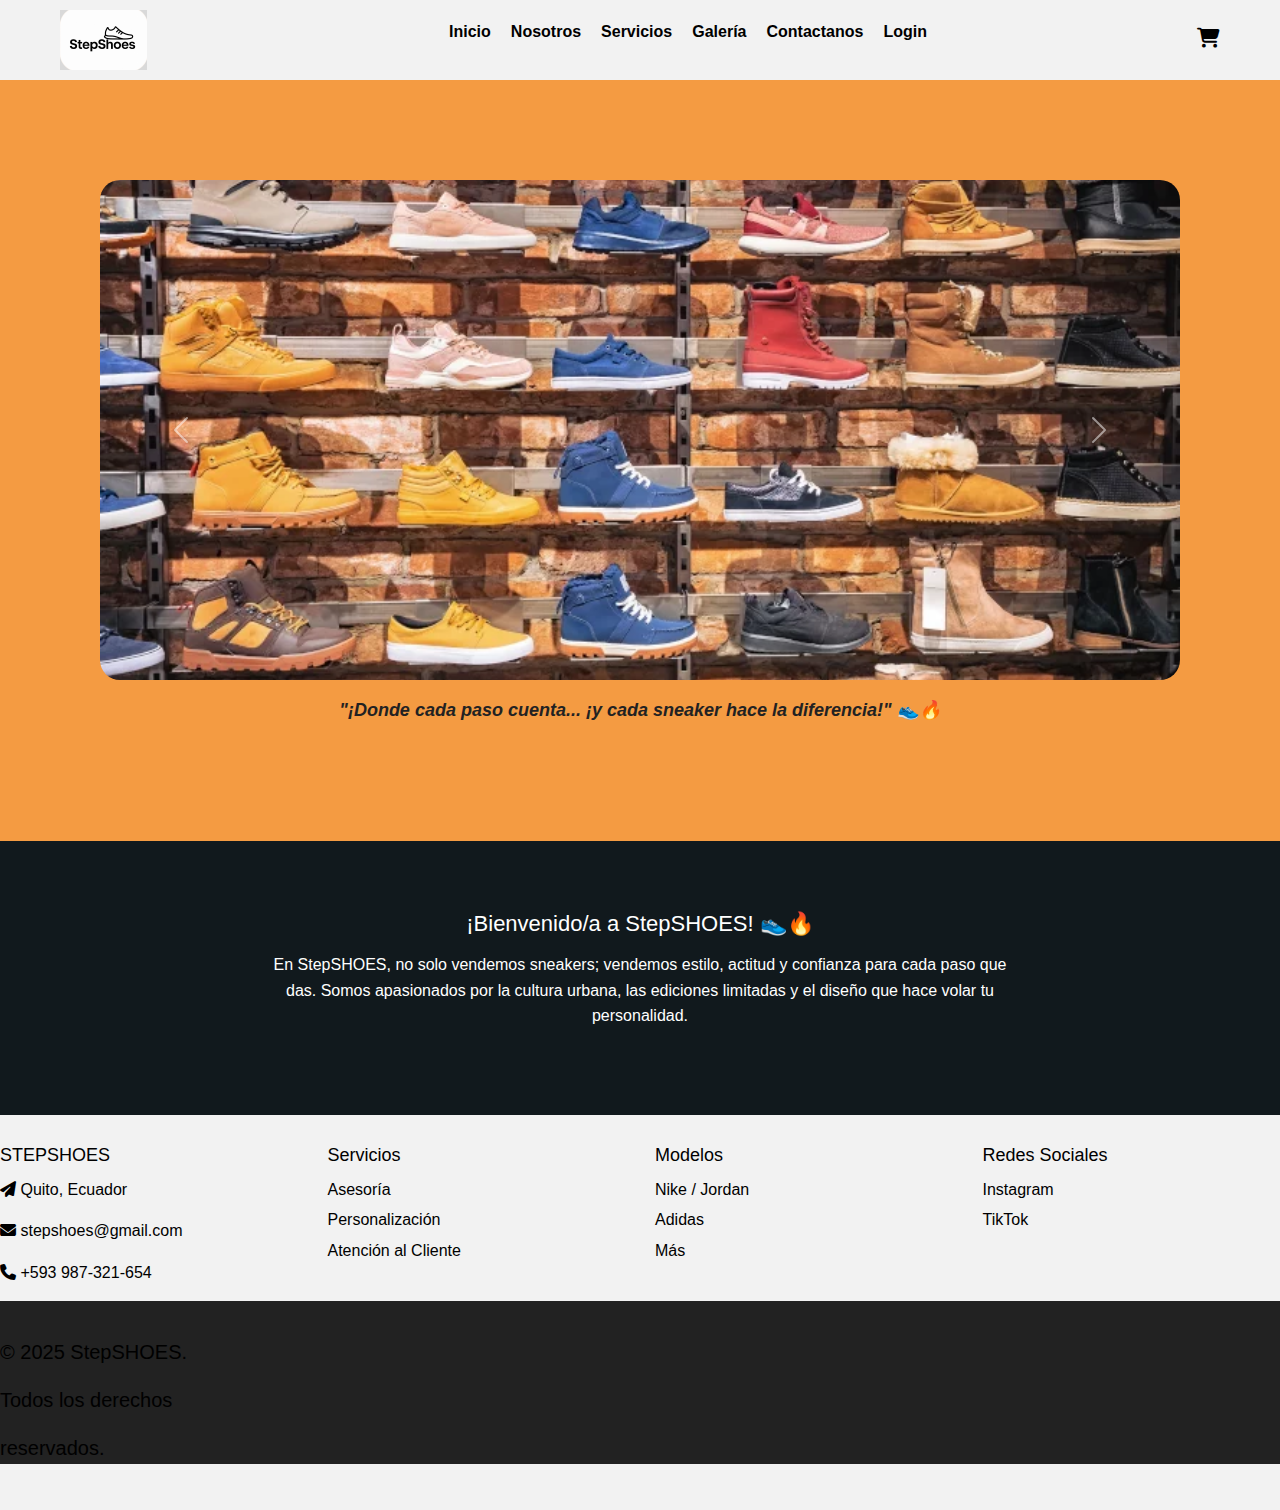
<file: index.html>
<!DOCTYPE html>
<html lang="es">
<head>
    <meta charset="UTF-8" />
    <meta name="viewport" content="width=device-width, initial-scale=1" />
    <title>StepSHOES</title>

    <!-- Importacion de Bootstrap para CSS -->
    <link
            href="https://cdn.jsdelivr.net/npm/bootstrap@5.3.3/dist/css/bootstrap.min.css"
            rel="stylesheet"
    />

    <!-- Font Awesome -->
    <!-- Bibliote de iconos externa -->
   <link rel="stylesheet" href="https://cdnjs.cloudflare.com/ajax/libs/font-awesome/6.4.0/css/all.min.css" />
   <link rel="stylesheet" href="css/estilos.css" />
</head>

<body>
<!-- ENCABEZADO -->
<header class="header">
    <div class="container-header">
        <div class="logo">
            <img src="images/logo.png" alt="Logo StepSHOES" />
        </div>
        <nav class="menu">
            <ul>
                <li><a href="index.html">Inicio</a></li>
                <li><a href="nosotros.html">Nosotros</a></li>
                <li><a href="servicios.html">Servicios</a></li>
                <li><a href="galeria.html">Galería</a></li>
                <li><a href="contactanos.html">Contactanos</a></li>
                <li><a href="login.html">Login</a></li>
            </ul>
        </nav>
        <div class="cart-icon">
            <i class="fas fa-shopping-cart"></i>
        </div>
    </div>
</header>

<main>
    <!-- Sección del Banner con carrusel -->
    <section class="banner">
        <div id="carouselBanner" class="carousel slide" data-bs-ride="carousel">
            <div class="carousel-inner">
                <div class="carousel-item active">
                    <img src="images/imagen2.jpg" class="d-block w-100" alt="Zapatilla 1" />
                </div>
                <div class="carousel-item">
                    <img src="images/imagen3.jpg" class="d-block w-100" alt="Zapatillas varias" />
                </div>
                <div class="carousel-item">
                    <img src="images/imagen4.jpeg" class="d-block w-100" alt="Zapatilla colorida" />
                </div>
            </div>

            <!-- Controles del carrusel-->
            <button class="carousel-control-prev" type="button" data-bs-target="#carouselBanner" data-bs-slide="prev">
                <span class="carousel-control-prev-icon" aria-hidden="true"></span>
            </button>
            <button class="carousel-control-next" type="button" data-bs-target="#carouselBanner" data-bs-slide="next">
                <span class="carousel-control-next-icon" aria-hidden="true"></span>
            </button>
        </div>

        <!-- Frase debajo del carrusel -->
        <p class="frase-banner text-center mt-3">
            "¡Donde cada paso cuenta... ¡y cada sneaker hace la diferencia!" 👟🔥
        </p>
    </section>

    <!-- Sección de Bienvenida -->
    <section class="bienvenida">
        <div class="caja-bienvenida">
            <h2>¡Bienvenido/a a StepSHOES! 👟🔥</h2>
            <p>
                En StepSHOES, no solo vendemos sneakers; vendemos estilo, actitud y confianza para cada paso que das.
                Somos apasionados por la cultura urbana, las ediciones limitadas y el diseño que hace volar tu personalidad.
            </p>
        </div>
    </section>
</main>

<!-- PIE DE PÁGINA -->
<footer class="footer">
    <div class="container-footer">
        <div class="footer-section">
            <h3>STEPSHOES</h3>
            <p><i class="fas fa-paper-plane"></i> Quito, Ecuador</p>
            <p><i class="fas fa-envelope"></i> stepshoes@gmail.com</p>
            <p><i class="fas fa-phone"></i> +593 987-321-654</p>
        </div>
        <div class="footer-section">
            <h3>Servicios</h3>
            <ul>
                <li>Asesoría</li>
                <li>Personalización</li>
                <li>Atención al Cliente</li>
            </ul>
        </div>
        <div class="footer-section">
            <h3>Modelos</h3>
            <ul>
                <li>Nike / Jordan</li>
                <li>Adidas</li>
                <li>Más</li>
            </ul>
        </div>
        <div class="footer-section">
            <h3>Redes Sociales</h3>
            <ul>
                <li>Instagram</li>
                <li>TikTok</li>
            </ul>
        </div>
    </div>
    <div class="footer-bottom">
        <p>&copy; 2025 StepSHOES.</p>
        <p>Todos los derechos</p>
        <p>reservados.</p>
    </div>
</footer>

<!-- Bootstrap JS Bundle:  -->
<script src="https://cdn.jsdelivr.net/npm/bootstrap@5.3.3/dist/js/bootstrap.bundle.min.js"></script>
</body>
</html>
</file>
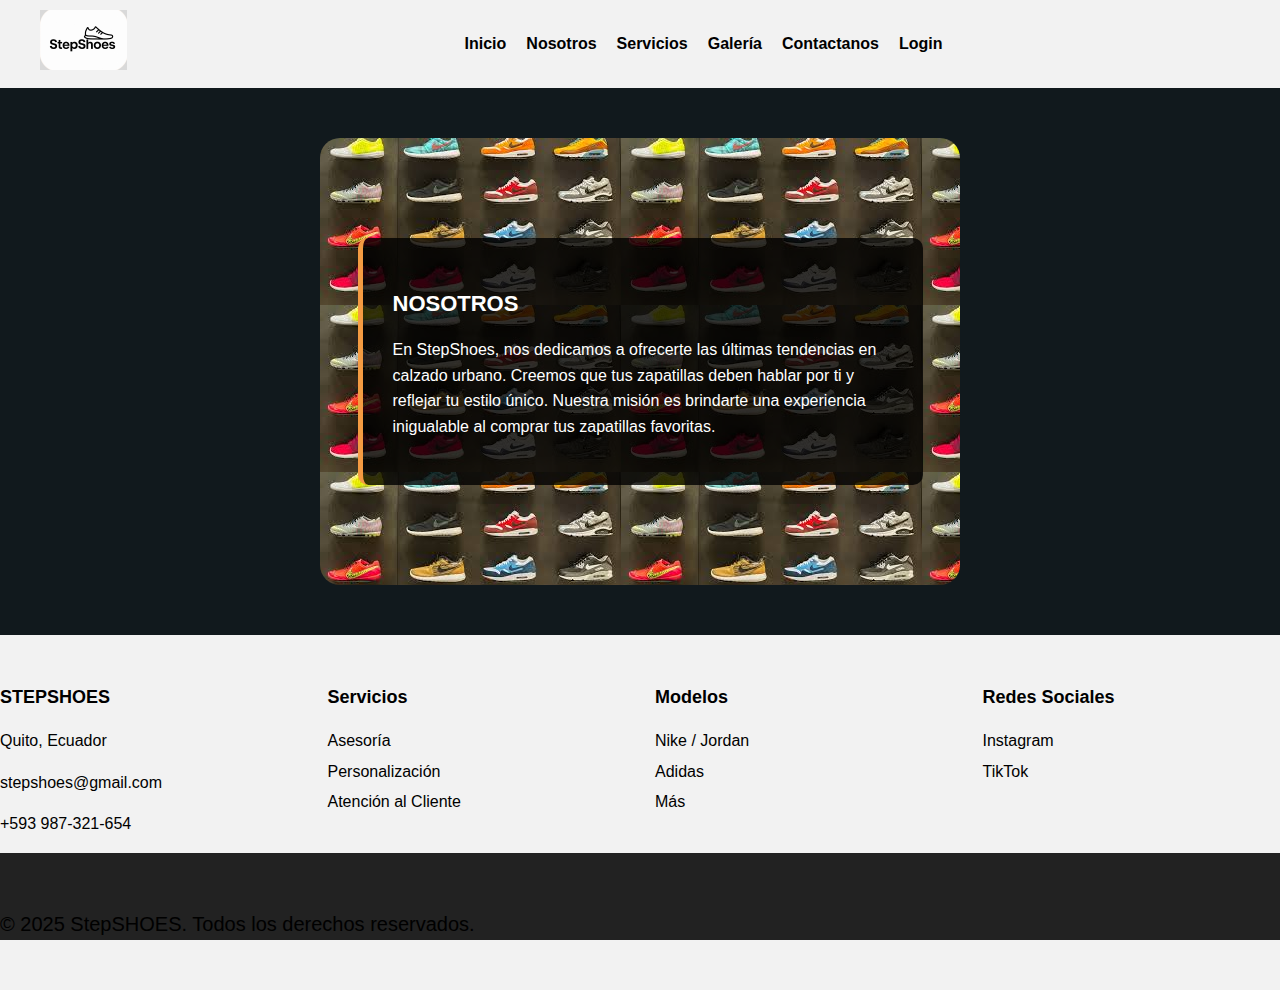
<file: nosotros.html>
<!DOCTYPE html>
<html lang="es">
<head>
    <meta charset="UTF-8" />
    <meta name="viewport" content="width=device-width, initial-scale=1.0" />
    <title>StepShoes | Nosotros</title>
    <link rel="stylesheet" href="css/estilos.css" />
</head>
<body>
<!-- ENCABEZADO -->
<header class="header">
    <div class="container-header">
        <div class="logo">
            <img src="images/logo.png" alt="Logo StepSHOES"> <!-- Asegúrate de tener el logo -->
        </div>
        <nav class="menu">
            <ul>
                <li><a href="index.html">Inicio</a></li>
                <li><a href="nosotros.html">Nosotros</a></li>
                <li><a href="servicios.html">Servicios</a></li>
                <li><a href="galeria.html">Galería</a></li>
                <li><a href="contactos.html">Contactanos</a></li>
                <li><a href="login.html">Login</a></li>
            </ul>
        </nav>
        <div class="cart-icon">
            <i class="fas fa-shopping-cart"></i>
        </div>
    </div>
</header>

<main>
    <!-- Solo la sección nosotros -->
    <section class="nosotros">
        <div class="fondo-nosotros">
            <div class="caja-nosotros">
                <h2>NOSOTROS</h2>
                <p>
                    En StepShoes, nos dedicamos a ofrecerte las últimas tendencias en calzado urbano.
                    Creemos que tus zapatillas deben hablar por ti y reflejar tu estilo único.
                    Nuestra misión es brindarte una experiencia inigualable al comprar tus zapatillas favoritas.
                </p>
            </div>
        </div>
    </section>
</main>
<!-- PIE DE PÁGINA -->
<footer class="footer">
    <div class="container-footer">
        <div class="footer-section">
            <h3>STEPSHOES</h3>
            <p><i class="fas fa-paper-plane"></i> Quito, Ecuador</p>
            <p><i class="fas fa-envelope"></i> stepshoes@gmail.com</p>
            <p><i class="fas fa-phone"></i> +593 987-321-654</p>
        </div>
        <div class="footer-section">
            <h3>Servicios</h3>
            <ul>
                <li>Asesoría</li>
                <li>Personalización</li>
                <li>Atención al Cliente</li>
            </ul>
        </div>
        <div class="footer-section">
            <h3>Modelos</h3>
            <ul>
                <li>Nike / Jordan</li>
                <li>Adidas</li>
                <li>Más</li>
            </ul>
        </div>
        <div class="footer-section">
            <h3>Redes Sociales</h3>
            <ul>
                <li>Instagram</li>
                <li>TikTok</li>
            </ul>
        </div>
    </div>
    <div class="footer-bottom">
        <p>&copy; 2025 StepSHOES. Todos los derechos reservados.</p>
    </div>
</footer>


</body>
</html>
</file>
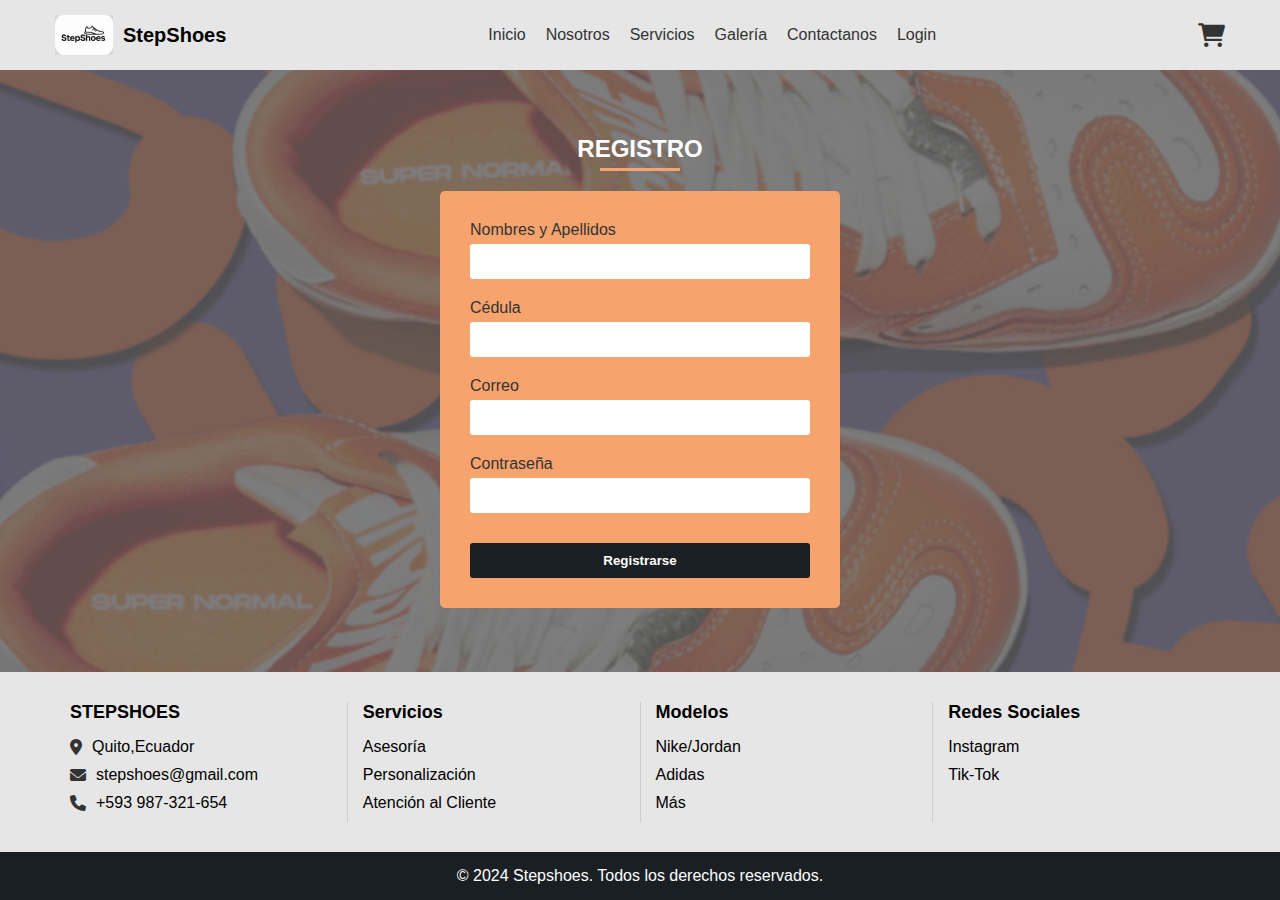
<file: registro.html>
<!DOCTYPE html>
<html lang="es">
<head>
    <meta charset="UTF-8">
    <meta name="viewport" content="width=device-width, initial-scale=1.0">
    <title>StepShoes - Registro</title>
    <link rel="stylesheet" href="css/stylecss2.css">
    <link rel="stylesheet" href="https://cdnjs.cloudflare.com/ajax/libs/font-awesome/6.0.0/css/all.min.css">
</head>
<body>

    <header>
        <div class="container">
            <div class="logo">
                <img src="images/logo.png" alt="StepShoes Logo">
                <span>StepShoes</span>
            </div>
            <nav>
                <ul>
                    <li><a href="index.html">Inicio</a></li>
                    <li><a href="nosotros.html">Nosotros</a></li>
                    <li><a href="servicios.html">Servicios</a></li>
                    <li><a href="galeria.html">Galería</a></li>
                    <li><a href="contactanos.html">Contactanos</a></li>
                    <li><a href="stepshoes.html">Login</a></li>
                </ul>
            </nav>
            <div class="cart">
                <i class="fas fa-shopping-cart"></i>
            </div>
        </div>
    </header>

    <main>

        <div class="registro-section">
            <h2>REGISTRO</h2>
            <div class="underline"></div>
            
            <div class="registro-form">
                <form>
                    <div class="form-group">
                        <label for="nombres">Nombres y Apellidos</label>
                        <input type="text" id="nombres" name="nombres" required>
                    </div>
                    
                    <div class="form-group">
                        <label for="cedula">Cédula</label>
                        <input type="text" id="cedula" name="cedula" required>
                    </div>
                    
                    <div class="form-group">
                        <label for="correo">Correo</label>
                        <input type="email" id="correo" name="correo" required>
                    </div>
                    
                    <div class="form-group">
                        <label for="contrasena">Contraseña</label>
                        <input type="password" id="contrasena" name="contrasena" required>
                    </div>
                    
                    <button type="submit" class="btn-registrarse">Registrarse</button>
                </form>
            </div>
        </div>
    </main>

    <section class="info-section">
        <div class="container">
            <div class="info-column">
                <h3>STEPSHOES</h3>
                <div class="info-item">
                    <i class="fas fa-map-marker-alt"></i>
                    <span>Quito,Ecuador</span>
                </div>
                <div class="info-item">
                    <i class="fas fa-envelope"></i>
                    <span>stepshoes@gmail.com</span>
                </div>
                <div class="info-item">
                    <i class="fas fa-phone"></i>
                    <span>+593 987-321-654</span>
                </div>
            </div>
            
            <div class="info-column">
                <h3>Servicios</h3>
                <ul>
                    <li>Asesoría</li>
                    <li>Personalización</li>
                    <li>Atención al Cliente</li>
                </ul>
            </div>
            
            <div class="info-column">
                <h3>Modelos</h3>
                <ul>
                    <li>Nike/Jordan</li>
                    <li>Adidas</li>
                    <li>Más</li>
                </ul>
            </div>
            
            <div class="info-column">
                <h3>Redes Sociales</h3>
                <ul>
                    <li>Instagram</li>
                    <li>Tik-Tok</li>
                </ul>
            </div>
        </div>
    </section>


    <footer>
        <div class="container">
            <p>&copy; 2024 Stepshoes. Todos los derechos reservados.</p>
        </div>
    </footer>
</body>
</html>
</file>
<file: css/estilos.css>
/*ESTILO PARA TODAS LAS PAGINAS DEL SITIO WEB*/
body {
    margin: 0;
    font-family: Arial, sans-serif;
    background-color: #11191d;
    color: white;
    line-height: 1.6;
}

/* Header */
.header {
    background-color: #f2f2f2;
    padding: 10px 0;
}

.container-header {
    display: flex;
    align-items: center;
    justify-content: space-between;
    max-width: 1200px;
    margin: auto;
    padding: 0 20px;
}

.logo img {
    height: 60px;
}

.menu ul {
    list-style: none;
    display: flex;
    gap: 20px;
}

.menu a {
    text-decoration: none;
    color: #000;
    font-weight: bold;
}

.cart-icon i {
    font-size: 20px;
    color: #000;
}

/* Banner */
.banner {
    background-color: #f49b42;
    padding: 100px;
    text-align: center;
}

.banner-imagenes {
    display: flex;
    justify-content: right;
    gap: 20px;
}

.banner-imagenes img {
    width: 50px;
    height: 180px;
    border-radius: 12px;
}

.frase-banner {
    font-style: italic;
    font-weight: bold;
    font-size: 18px;
    color: #222;
}
/* estilo de las imagenes en el carrucel del banner */
.banner img {
    height: 500px;
    width: 50%;
    object-fit: cover;
    border-radius: 20px;
}

/* Bienvenida */
.bienvenida {
    background-color: #11191d;
    color: white;
    padding: 40px 20px;
    display: flex;
    justify-content: center;
}

.caja-bienvenida {
    padding: 30px;
    max-width: 800px;
    text-align: center;
    border-radius: 10px;
}

.caja-bienvenida h2 {
    margin-bottom: 15px;
    font-size: 22px;
}

.caja-bienvenida p {
    font-size: 16px;
    line-height: 1.6;
}

/* Sección Nosotros */
.nosotros {
    background-color: #11191d;
    padding: 50px 0;
}

.fondo-nosotros {
    background-image: url('../images/imagen4.jpeg');
    border-radius: 20px;
    margin: 0 auto;
    width: 50%;
    padding: 100px 0;
    position: relative;
    display: flex; /* Asegura que el contenido se centre */

}

.caja-nosotros {
    background-color: rgba(0, 0, 0, 0.8);
    color: white;
    max-width: 500px;
    margin: 0 auto;
    padding: 30px;
    border-left: 5px solid #f49b42;
    border-radius: 10px;
}

.caja-nosotros h2 {
    margin-bottom: 15px;
    font-size: 22px;
}

.caja-nosotros p {
    font-size: 16px;
    line-height: 1.6;
}
/* Servicio*/
.servicio {
    margin-bottom: 30px;
}   
header h1 {
    font-size: 2.5rem;
    text-align: justify;
    margin-bottom: 40px;
    color: white;
}

.h1 {
    text-align: center ;

}
.servicio h2 {
    font-size: 1.5rem;
    color: white;
    margin-bottom: 10px;
}

.servicio p {
    font-size: 1rem;
    text-align: justify;
}
/* Contactanos */
header h1 {
    font-size: 2.5rem;
    color: #222;
    margin-bottom: 10px;
}

.contact-info {
    margin-bottom: 20px;
}

.contact-info p {
    margin: 5px 0;
}

.contact-info a {
    color: #0066cc;
    text-decoration: none;
}

.contact-info a:hover {
    text-decoration: underline;
}

/* Línea divisoria */
hr {
    border: 0;
    height: 1px;
    background-color: #ddd;
    margin: 30px 0;
}

/* Sección de ubicación */
.location h2 {
    font-size: 1.8rem;
    color: #444;
    margin-bottom: 10px;
}

.location h3 {
    font-size: 1.4rem;
    color: #555;
    margin: 15px 0 10px;
}

.location p {
    margin: 5px 0;
    font-size: 1.1rem;
}

.map-container {
    margin: 25px 0;
    border: 1px solid #ddd;
    border-radius: 5px;
    overflow: hidden;
}

/* Información de la marca */
.brand-info h2 {
    font-size: 1.8rem;
    color: #444;
    margin-bottom: 15px;
}

/* Tabla de servicios */
table {
    width: 100%;
    border-collapse: collapse;
    margin: 20px 0;
}

table td {
    padding: 12px;
    border-bottom: 1px solid #ddd;
    font-size: 1.1rem;
}

/* Formulario de contacto */
.contact-form h2 {
    font-size: 1.8rem;
    color: #444;
    margin-bottom: 20px;
}

.form-group {
    margin-bottom: 15px;
}

.form-group input,
.form-group textarea {
    width: 100%;
    padding: 10px;
    border: 1px solid #ddd;
    border-radius: 4px;
    font-size: 1rem;
}

.form-group textarea {
    resize: vertical;
}

button {
    background-color: #333;
    color: white;
    padding: 12px 25px;
    border: none;
    border-radius: 4px;
    cursor: pointer;
    font-size: 1rem;
    transition: background-color 0.3s;
}

button:hover {
    background-color: #555;
}

/* Redes sociales */
.social-media h2 {
    font-size: 1.8rem;
    color: #444;
    margin-bottom: 15px;
}

.social-media ul {
    list-style: none;
    padding: 0;
}

.social-media li {
    margin-bottom: 8px;
    font-size: 1.1rem;
}



/* Footer */
.footer {
    background-color: #f2f2f2;
    color: black;
    padding: 30px 0;
    font-size: 16px;
    position: relative;

}

.container-footer {
    display: grid;
    grid-template-columns: repeat(auto-fit, minmax(200px, 1fr)); /* sirve para que las columnas se ajusten al tamaño de la pantalla */
    gap: 30px;
    max-width: 1600px;
    margin: auto;

}

.footer-section h3 {
    margin-bottom: 10px;
    font-size: 18px;
}

.footer-section ul {
    list-style: none;
    padding: 0;

}

.footer-section ul li {
    margin-bottom: 5px;

}

.footer-bottom {
    background-color: #222222;
    text-align: left;
    font-size: 20px;
    padding-top: 35px;
}
</file>
<file: css/stylecss2.css>
/* Estilos generales */
* {
    margin: 0;
    padding: 0;
    box-sizing: border-box;
    font-family: Arial, sans-serif;
}

body {
    min-height: 100vh;
    display: flex;
    flex-direction: column;
}

.container {
    width: 100%;
    max-width: 1200px;
    margin: 0 auto;
    padding: 0 15px;
}

/* Header */
header {
    background-color: #e6e6e6;
    padding: 15px 0;
}

header .container {
    display: flex;
    justify-content: space-between;
    align-items: center;
}

.logo {
    display: flex;
    align-items: center;
}

.logo img {
    height: 40px;
    margin-right: 10px;
}

.logo span {
    font-weight: bold;
    font-size: 20px;
}

nav ul {
    display: flex;
    list-style: none;
}

nav ul li {
    margin: 0 10px;
}

nav ul li a {
    text-decoration: none;
    color: #333;
    font-weight: 500;
    position: relative;
    padding: 5px 0;
}

nav ul li a.active::after {
    content: '';
    position: absolute;
    bottom: -5px;
    left: 0;
    width: 100%;
    height: 2px;
    background-color: #f7a36e;
}

.cart i {
    font-size: 24px;
    color: #333;
}

/* Main - Sección de Registro */
main {
    flex: 1;
    background-color: #1a1f24;
    padding: 30px 0;
    position: relative;
    display: flex;
    flex-direction: column;
    align-items: center;
    justify-content: center;
    
   background-image: url('../images/registro.png');
    background-size: cover;
    background-position: center;
}

.registro-section {
    text-align: center;
    width: 100%;
    max-width: 600px;
    z-index: 1;
}

.registro-section h2 {
    color: white;
    font-size: 24px;
    margin-bottom: 5px;
}

.underline {
    width: 80px;
    height: 3px;
    background-color: #f7a36e;
    margin: 0 auto 20px;
}

.registro-form {
    background-color: #f7a36e;
    padding: 30px;
    border-radius: 5px;
    width: 100%;
    max-width: 400px;
    margin: 0 auto;
}

.form-group {
    margin-bottom: 20px;
    text-align: left;
}

.form-group label {
    display: block;
    margin-bottom: 5px;
    color: #333;
}

.form-group input {
    width: 100%;
    padding: 10px;
    border: none;
    border-radius: 3px;
    background-color: white;
}

.btn-registrarse {
    background-color: #1a1f24;
    color: white;
    border: none;
    padding: 10px 20px;
    border-radius: 3px;
    cursor: pointer;
    font-weight: bold;
    width: 100%;
    margin-top: 10px;
}

/* Sección de información */
.info-section {
    background-color: #e6e6e6;
    padding: 30px 0;
}

.info-section .container {
    display: flex;
    justify-content: space-between;
}

.info-column {
    flex: 1;
    padding: 0 15px;
    border-right: 1px solid #ccc;
}

.info-column:last-child {
    border-right: none;
}

.info-column h3 {
    margin-bottom: 15px;
    font-size: 18px;
}

.info-item {
    display: flex;
    align-items: center;
    margin-bottom: 10px;
}

.info-item i {
    margin-right: 10px;
    color: #333;
}

.info-column ul {
    list-style: none;
}

.info-column ul li {
    margin-bottom: 10px;
}

/* Footer */
footer {
    background-color: #1a1f24;
    color: white;
    padding: 15px 0;
    text-align: center;
}

/* Estilos específicos para la sección de registro con fondo de zapatos */
main::before {
    content: '';
    position: absolute;
    top: 0;
    left: 0;
    width: 100%;
    height: 100%;
    background: linear-gradient(
        to bottom,
        rgba(0, 0, 0, 0.5) 0%,
        rgba(0, 0, 0, 0.5) 100%
    );
    z-index: 0;
}

/* Estilos para simular las bandas de colores del fondo de zapatos */
main::after {
    content: '';
    position: absolute;
    top: 0;
    left: 0;
    width: 100%;
    height: 100%;
    background-color: #2d3a6c; /* Color azul oscuro de fondo */
    z-index: -1;
    opacity: 0.8;
}

/* Responsive */
@media (max-width: 768px) {
    nav ul {
        display: none;
    }
    
    .info-section .container {
        flex-direction: column;
    }
    
    .info-column {
        margin-bottom: 20px;
        border-right: none;
        border-bottom: 1px solid #ccc;
        padding-bottom: 20px;
    }
    
    .info-column:last-child {
        border-bottom: none;
    }
}
</file>
